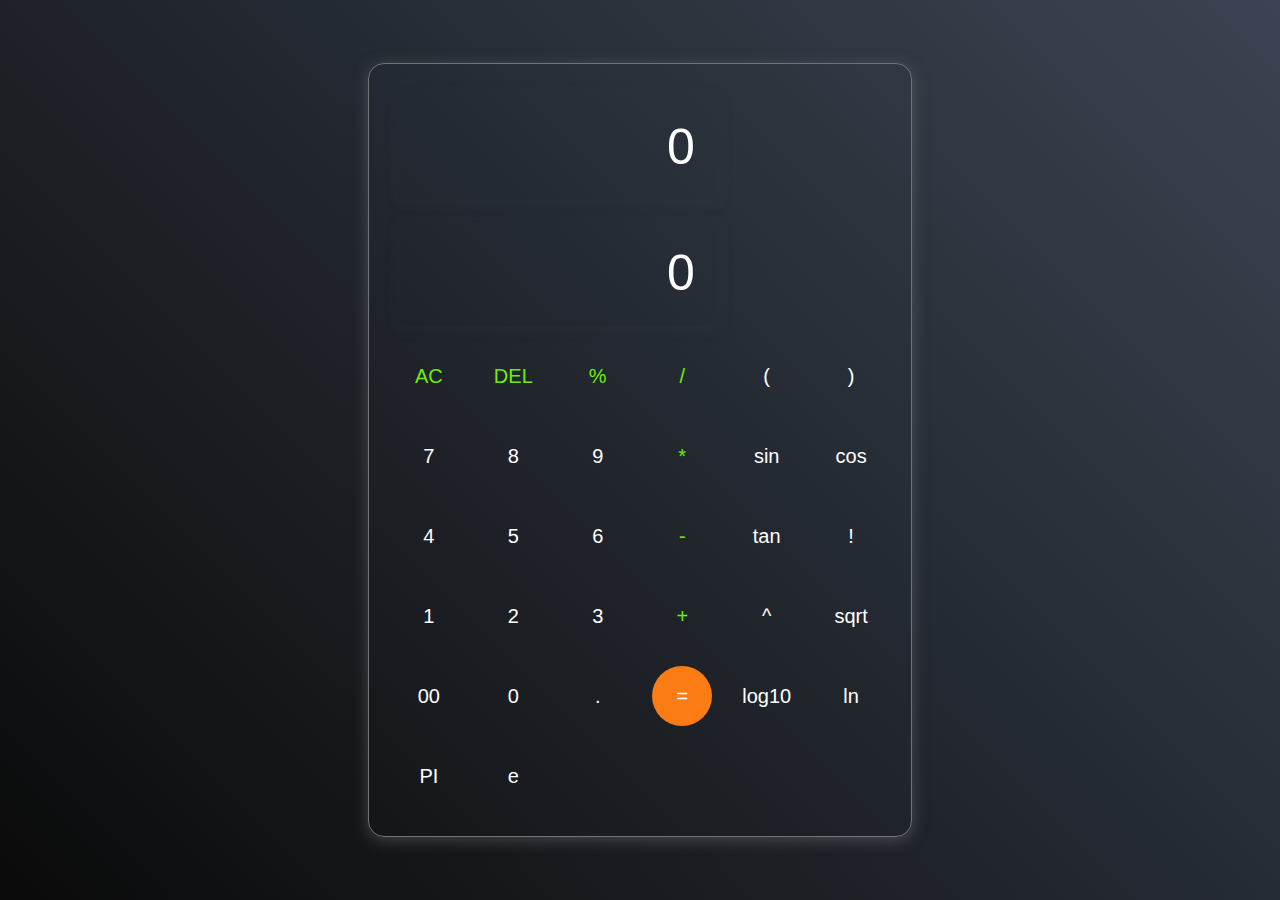
<file: index.html>
<!DOCTYPE html>
<html lang="en">
<head>
    <meta charset="UTF-8">
    <meta name="viewport" content="width=device-width, initial-scale=1.0">
    <link rel="stylesheet" href="style.css">
    <title>calculator - By code Traversal</title>
</head>
<body>
    <div class="calculator">
        <input type="text" placeholder="0" id="inputbox"><br>
        <input type="text" placeholder="0" id="result">
        <div>
            <button class="operator" >AC</button>
            <button class="operator" >DEL</button>
            <button class="operator btn">%</button>
            <button class="operator btn">/</button>
            <button>(</button>
            <button>)</button>
        </div>
        <div>
            
            <button class="btn">7</button>
            <button class="btn">8</button>
            <button class="btn">9</button>
            <button class="operator btn">*</button>
            <button>sin</button>
            <button>cos</button>
        </div>
        <div>
            <button class="btn">4</button>
            <button class="btn">5</button>
            <button class="btn">6</button>
            <button class="operator btn">-</button>
            <button>tan</button>
            <button>!</button>
        </div>
        <div>
            <button class="btn">1</button>
            <button class="btn">2</button>
            <button class="btn">3</button>
            <button class="operator btn">+</button>
            <button>^</button>
            <button>sqrt</button>
        </div>
        <div>
            <button>00</button>
            <button class="btn">0</button>
            <button  class="btn">.</button>
            <button class="equalbtn">=</button>
            <button>log10</button>
            <button>ln</button>
        </div>
        <div>
            <button>PI</button>
            <button>e</button>
        </div>
    </div>
    <script src="script.js"></script>
</body>
</html>
</file>
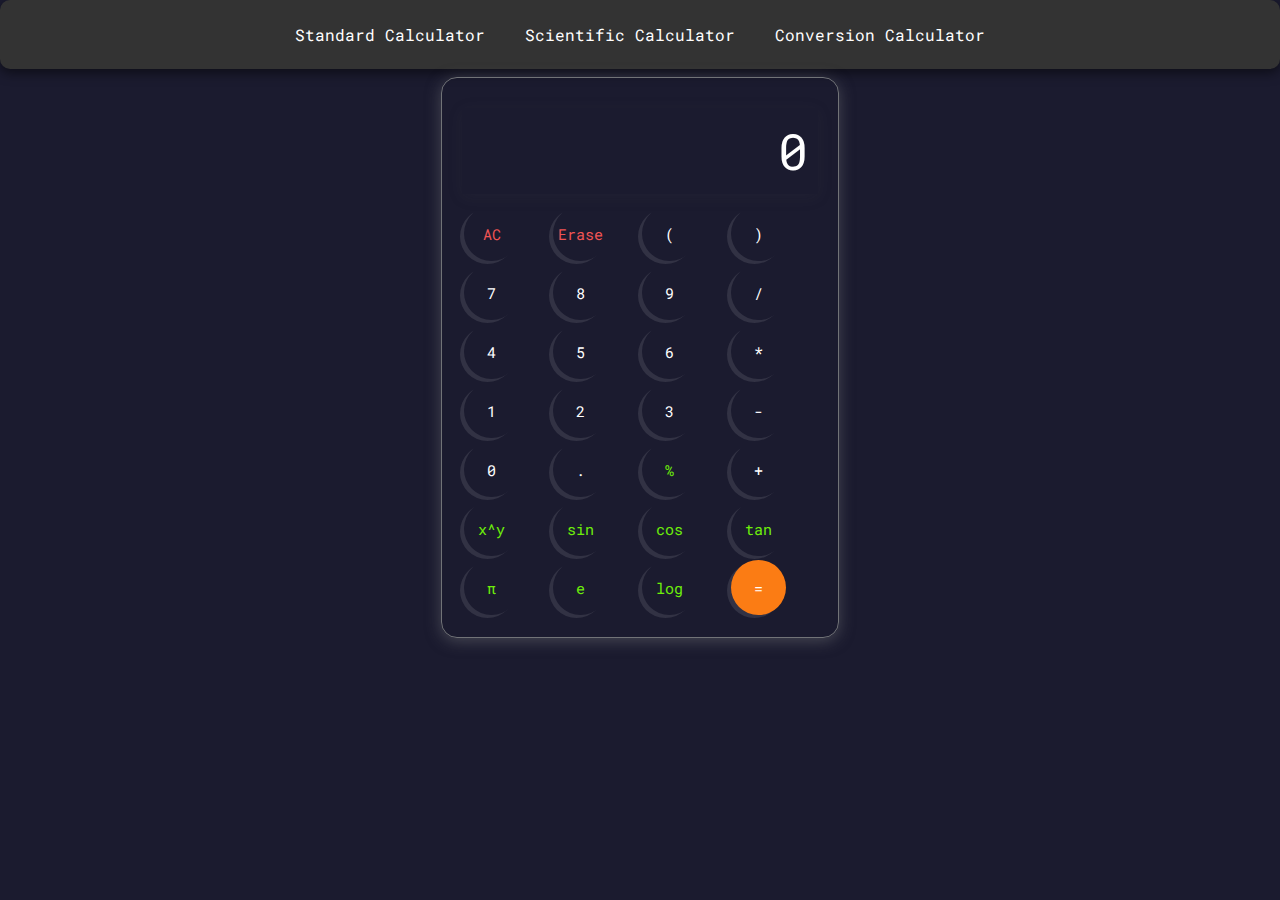
<file: scientific-calculator/scientific-calculator.html>
<!DOCTYPE html>
<html lang="en">
<head>
    <meta charset="UTF-8">
    <meta name="viewport" content="width=device-width, initial-scale=1.0">
    <title>Scientific Calculator</title>
    <link href="https://fonts.googleapis.com/css2?family=Roboto+Mono:wght@500&display=swap" rel="stylesheet">

    <!-- Style CSS -->
    <link rel="stylesheet" href="style.css">
</head>
<body>
    <!-- Navigation Bar -->
    <div class="navbar">
        <a href="../index.html">Standard Calculator</a>
        <a href="../scientific-calculator/scientific-calculator.html">Scientific Calculator</a>
        <a href="../conversion-calculator/Conversion-Calculator.html">Conversion Calculator</a>
    </div>
    <div class="calculator">
        <div class="display">
            <input type="text" placeholder="0" id="input" disabled>
        </div>
        <div class="buttons">
            <input type="button" value="AC" id="clear">
            <input type="button" value="Erase" id="erase">
            <input type="button" value="(" class="input-button">
            <input type="button" value=")" class="input-button">
            <input type="button" value="7" class="input-button">
            <input type="button" value="8" class="input-button">
            <input type="button" value="9" class="input-button">
            <input type="button" value="/" class="input-button">
            <input type="button" value="4" class="input-button">
            <input type="button" value="5" class="input-button">
            <input type="button" value="6" class="input-button">
            <input type="button" value="*" class="input-button">
            <input type="button" value="1" class="input-button">
            <input type="button" value="2" class="input-button">
            <input type="button" value="3" class="input-button">
            <input type="button" value="-" class="input-button">
            <input type="button" value="0" class="input-button">
            <input type="button" value="." class="input-button">
            <input type="button" value="%" id="percent">
            <input type="button" value="+" class="input-button">
            <input type="button" value="x^y" id="pow">
            <input type="button" value="sin" id="sin">
            <input type="button" value="cos" id="cos">
            <input type="button" value="tan" id="tan">
            <input type="button" value="π" id="pi">
            <input type="button" value="e" id="e">
            <input type="button" value="log" id="log">
            <input type="button" value="=" id="equal">
        </div>
    </div>
    

    <!-- Script JS -->
    <script src="./script.js"></script>
</body>
</html>
</file>
<file: style.css>
* {
    margin: 0;
    padding: 0;
    box-sizing: border-box;
    font-family: Arial, sans-serif;
}

body {
    display: flex;
    justify-content: center;
    align-items: center;
    height: 100vh;
    background: linear-gradient(45deg, #0a0a0a, #3a4452);
}

.container {
    display: flex;
    flex-direction: column;
    justify-content: center;
    align-items: center;
}

.navbar {
    background-color: #333;
    overflow: hidden;
    width: 100%;
    text-align: center;
    margin-bottom: 20px;
}

.navbar a {
    display: inline-block;
    color: white;
    text-align: center;
    padding: 14px 20px;
    text-decoration: none;
}

.navbar a:hover {
    background-color: #ddd;
    color: black;
}

.calculator {
    border: 1px solid #717377;
    padding: 20px;
    border-radius: 16px;
    background: transparent;
    box-shadow: 0px 3px 15px rgba(113, 115, 119, 0.5);
}

input {
    width: 320px;
    border: none;
    padding: 24px;
    margin: 10px;
    background: transparent;
    box-shadow: 0px 3px 15px rgba(84, 84, 84, 0.1);
    font-size: 50px;
    text-align: right;
    cursor: pointer;
    color: #ffffff;
}

input::placeholder {
    color: #ffffff;
}

button {
    border: none; 
    width: 60px; 
    height: 60px; 
    margin: 10px; 
    border-radius: 50%; 
    background: transparent; 
    color: #ffffff; 
    font-size: 20px; 
    box-shadow: -8px 15px rgba(255, 255, 255.0.1); 
    cursor: pointer;
}

.equalbtn {
    background-color: #fb7c14;
}

.operator {
    color: #6dee0a;
}
</file>
<file: scientific-calculator/style.css>
/* General Reset and Font */
* {
    padding: 0;
    margin: 0;
    box-sizing: border-box;
    font-family: "Roboto Mono", monospace;
}

body {
    background-color: #1b1b2f;
    display: flex;
    flex-direction: column;
    align-items: center;
}

/* Navbar Styling */
.navbar {
    background-color: #333;
    overflow: hidden;
    width: 100%;
    display: flex;
    justify-content: center;
    padding: 10px 0;
    box-shadow: 0 4px 12px rgba(0, 0, 0, 0.5);
    border-radius: 10px;
    margin-bottom: 8px;
}

.navbar a {
    color: #fff;
    text-align: center;
    padding: 14px 20px;
    text-decoration: none;
    font-size: 16px;
    transition: background-color 0.3s ease;
}

.navbar a:hover {
    background-color: #575757;
    border-radius: 5px;
}

/* Calculator Styling */
.calculator {
    border: 1px solid #717377;
    padding: 20px;
    border-radius: 16px;
    background: transparent;
    box-shadow: 0px 3px 15px rgba(113, 115, 119, 0.5);
    width: 398px; /* Consistent width */
}

input[type="text"] {
    width: 100%; /* Adjusted for consistent width */
    border: none;
    padding: 10px;
    margin: 10px 0; /* Adjusted margin */
    background: transparent;
    box-shadow: 0px 3px 15px rgba(84, 84, 84, 0.1);
    font-size: 50px;
    text-align: right;
    cursor: pointer;
    color: #ffffff;
}

input[type="text"]::placeholder {
    color: #ffffff;
}

button, .buttons input[type="button"] { /* Combined button styles */
    border: none;
    width: 55px;
    height: 55px;
    margin: 2px;
    border-radius: 50%;
    background: transparent;
    color: #ffffff;
    font-size: 15px;
    box-shadow: -4px 3px rgba(255, 255, 255, 0.1);
    cursor: pointer;
}

.equalbtn, .buttons input#equal {
    background-color: #fb7c14;
}

.operator, .buttons input#percent, .buttons input#pow, .buttons input#sin, .buttons input#cos, .buttons input#tan, .buttons input#pi, .buttons input#e, .buttons input#log {
    color: #6dee0a;
}

.buttons{
    display: grid;
    grid-template-columns: repeat(4, 1fr);
}

.buttons input#clear, .buttons input#erase{
    color: #f05454;
}
</file>
